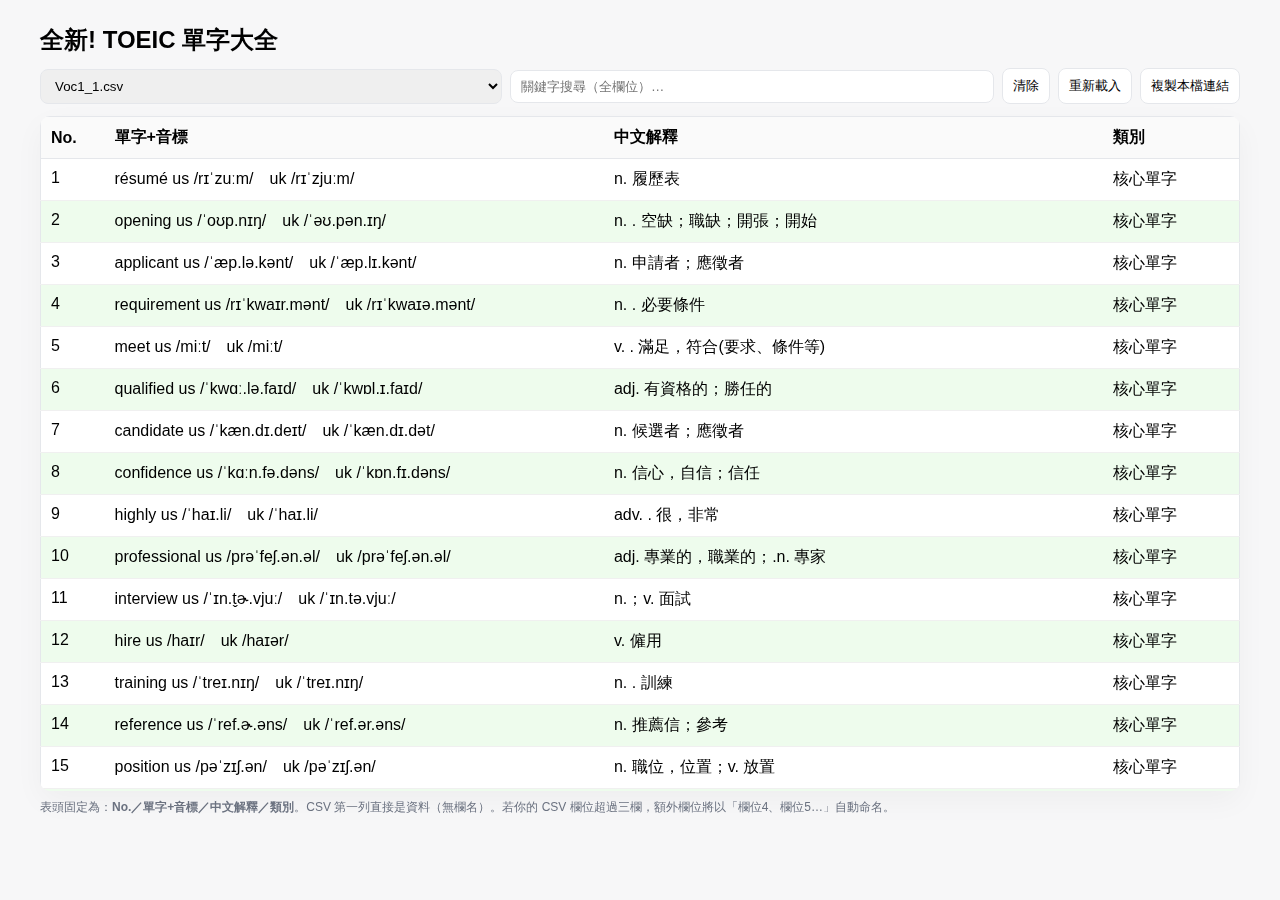
<file: index.html>
<!doctype html>
<html lang="zh-Hant">
<head>
  <meta charset="utf-8" />
  <meta name="viewport" content="width=device-width, initial-scale=1" />
  <title>CIEOT（極簡版／多 CSV 切換／固定表頭）</title>
  <style>
    body{font-family:"Microsoft JhengHei",Arial,system-ui; margin:0; background:#f7f7f8;}
    .wrap{max-width:1200px; margin:24px auto; padding:0 16px;}
    h1{font-size:24px; margin:0 0 12px;}
    .toolbar{display:flex; gap:8px; align-items:center; flex-wrap:wrap; margin:0 0 12px;}
    input[type="text"], select{flex:1 1 240px; padding:8px 10px; border:1px solid #e5e7eb; border-radius:8px;}
    button{padding:8px 10px; border:1px solid #e5e7eb; background:#fff; border-radius:8px; cursor:pointer}
    button:hover{border-color:#d1d5db}
    table{width:100%; border-collapse:collapse; background:#fff; border:1px solid #e5e7eb; table-layout:fixed;} thead th, tbody td{overflow:hidden; text-overflow:ellipsis; white-space:nowrap;} 
    thead th{background:#fafafa; border-bottom:1px solid #e5e7eb; text-align:left; padding:10px;}
    tbody td{border-top:1px solid #f0f0f0; padding:10px; vertical-align:top;}
    tbody tr:nth-child(even){background:#EEFCED;}
    .hint{font-size:12px; color:#6b7280; margin:8px 0 0}
  </style>
</head>
<body>
  <div class="wrap">
    <h1>全新! TOEIC 單字大全</h1>
    <div class="toolbar">
      <select id="csvSelector" title="選擇要載入的 CSV 檔"></select>
      <input id="q" type="text" placeholder="關鍵字搜尋（全欄位）…">
      <button id="clear">清除</button>
      <button id="reload">重新載入</button>
      <button id="copyLink">複製本檔連結</button>
    </div>
    <div style="overflow:auto; max-height:75vh; border-radius:10px; box-shadow:0 10px 30px rgba(0,0,0,.04)">
      <table id="tbl"><thead></thead><tbody></tbody></table>
    </div>
    <p class="hint">表頭固定為：<strong>No.／單字+音標／中文解釋／類別</strong>。CSV 第一列直接是資料（無欄名）。若你的 CSV 欄位超過三欄，額外欄位將以「欄位4、欄位5…」自動命名。</p>
  </div>

  <script>
    // ===== 1) 產生可切換的 CSV 清單：Voc1_1.csv, Voc1_2.csv, …, Voc30_1.csv, Voc30_2.csv =====
    const FILES = (function(){ const arr=[]; for(let i=1;i<=30;i++){ arr.push(`Voc${i}_1.csv`, `Voc${i}_2.csv`);} return arr; })();

    // ===== 2) 工具函式 =====
    function getParam(name){ return new URLSearchParams(location.search).get(name); }
    function normalizeCSV(name){ if(!name) return ''; return /\.csv$/i.test(name)? name : (name+='.csv'); }

    let currentCSV = normalizeCSV(getParam('file')) || (localStorage.getItem('csv:file') || FILES[0]);

    function populateSelector(){
      const sel = document.getElementById('csvSelector'); sel.innerHTML = '';
      FILES.forEach(f=>{ const opt=document.createElement('option'); opt.value=f; opt.textContent=f; sel.appendChild(opt); });
      if(!FILES.includes(currentCSV)) { const opt=document.createElement('option'); opt.value=currentCSV; opt.textContent=currentCSV; sel.prepend(opt);} 
      sel.value = currentCSV;
    }

    // ===== 3) CSV 解析（支援引號、逗號、換行） =====
    function parseCSV(text){
      const rows=[]; let row=[]; let cell=''; let inQ=false;
      for(let i=0;i<text.length;i++){
        const ch=text[i], nxt=text[i+1];
        if(inQ){
          if(ch==='"' && nxt==='"'){ cell+='"'; i++; }
          else if(ch==='"'){ inQ=false; }
          else { cell+=ch; }
        }else{
          if(ch==='"'){ inQ=true; }
          else if(ch===','){ row.push(cell); cell=''; }
          else if(ch==='\n'){ row.push(cell); rows.push(row); row=[]; cell=''; }
          else if(ch==='\r'){ }
          else { cell+=ch; }
        }
      }
      if(cell!=='' || row.length){ row.push(cell); rows.push(row); }
      return rows.filter(r=>r.length && !(r.length===1 && r[0]===''));
    }

    // ===== 4) 載入與渲染 =====
    async function load(fileName){
      if(fileName) currentCSV = normalizeCSV(fileName);
      localStorage.setItem('csv:file', currentCSV);
      const res = await fetch(currentCSV, {cache:'no-store'});
      if(!res.ok) throw new Error('讀取失敗 '+res.status+'（'+currentCSV+'）');
      const text = await res.text();
      const rows = parseCSV(text);
      render(rows);
      window.__rows = rows;
    }

    function render(rows){
      const table=document.getElementById('tbl');
      const thead=document.querySelector('#tbl thead');
      const tbody=document.querySelector('#tbl tbody');
      // 清空
      thead.innerHTML=''; tbody.innerHTML='';
      const oldCg = table.querySelector('colgroup'); if(oldCg) oldCg.remove();
      if(!rows.length) return;

      // 固定表頭
      const colCount = rows[0].length; // CSV 的資料欄數
      const headerCells = ['No.','單字+音標','中文解釋','類別'];
      for(let i=4;i<colCount+1;i++){ headerCells[i] = '欄位'+(i); }

      // 固定欄寬：No.=64px；其餘前三欄依比例，超出欄位自動（省略號顯示）
      const cg=document.createElement('colgroup');
      const c0=document.createElement('col'); c0.style.width='64px'; cg.appendChild(c0);
      const c1=document.createElement('col'); c1.style.width='44%'; cg.appendChild(c1);
      const c2=document.createElement('col'); c2.style.width='44%'; cg.appendChild(c2);
      const c3=document.createElement('col'); c3.style.width='12%'; cg.appendChild(c3);
      for(let i=4;i<colCount+1;i++){ cg.appendChild(document.createElement('col')); }
      table.prepend(cg);

      // 表頭列
      const trh=document.createElement('tr');
      headerCells.forEach(h=>{ const th=document.createElement('th'); th.textContent=h; trh.appendChild(th); });
      thead.appendChild(trh);

      // 內容列：每次渲染都從 1 開始重新計數（切換 CSV / 搜尋都會重算）
      for(let r=0; r<rows.length; r++){
        const tr=document.createElement('tr');
        const tdIndex=document.createElement('td'); tdIndex.textContent = (r + 1); tr.appendChild(tdIndex);
        for(let c=0;c<colCount;c++){
          const td=document.createElement('td'); td.textContent = rows[r][c]||''; tr.appendChild(td);
        }
        tbody.appendChild(tr);
      }
    }

    function search(q){
      const rows = window.__rows||[]; if(!rows.length){return;}
      if(!q){ render(rows); return; }
      const lower=q.toLowerCase();
      const filtered = rows.filter(r => r.some(v=> String(v).toLowerCase().includes(lower)) );
      render(filtered);
    }

    // ===== 5) 綁定事件 =====
    document.getElementById('q').addEventListener('input', e=> search(e.target.value));
    document.getElementById('clear').addEventListener('click', ()=>{ const q=document.getElementById('q'); q.value=''; search(''); });
    document.getElementById('reload').addEventListener('click', ()=> load());
    document.getElementById('csvSelector').addEventListener('change', e=> load(e.target.value));
    document.getElementById('copyLink').addEventListener('click', ()=>{ const url = new URL(location.href); url.searchParams.set('file', currentCSV); navigator.clipboard.writeText(url.toString()).then(()=>alert('已複製：\n'+url)); });

    // ===== 6) 啟動 =====
    populateSelector();
    load(currentCSV).catch(err=>{ alert('載入 CSV 失敗：'+err.message+'\n請確認檔案存在且為 UTF-8 編碼。'); });
  </script>
</body>
</html>
</file>
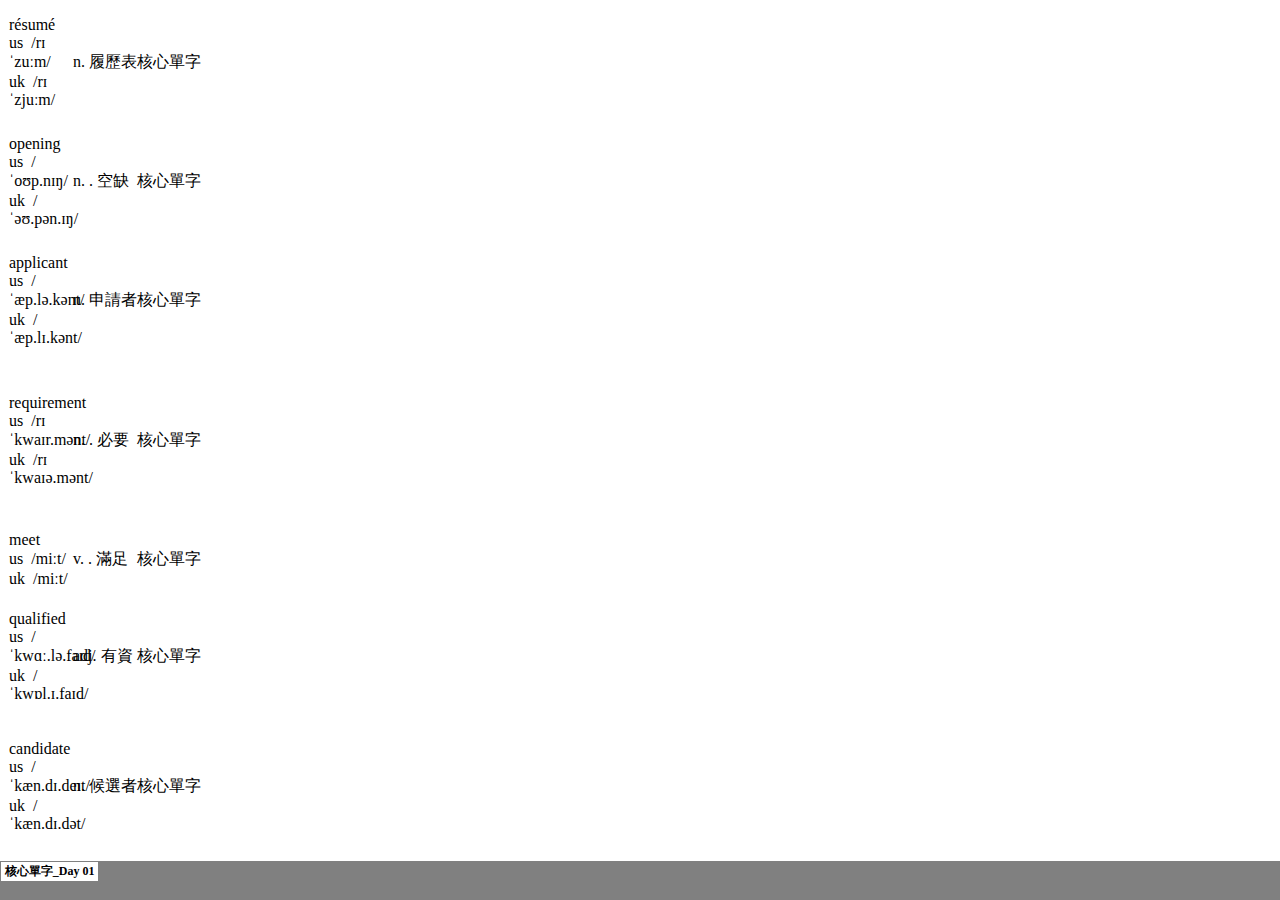
<file: index1_1.html>
<html xmlns:v="urn:schemas-microsoft-com:vml"
xmlns:o="urn:schemas-microsoft-com:office:office"
xmlns:x="urn:schemas-microsoft-com:office:excel"
xmlns="http://www.w3.org/TR/REC-html40">

<head>
<meta name="Excel Workbook Frameset">
<meta http-equiv=Content-Type content="text/html; charset=big5">
<meta name=ProgId content=Excel.Sheet>
<meta name=Generator content="Microsoft Excel 15">
<meta charset="UTF-8">
<link rel=File-List href="index1_1.files/filelist.xml">
<![if !supportTabStrip]>
<link id="shLink" href="index1_1.files/sheet001.html">

<link id="shLink">

<script language="JavaScript">
<!--
 var c_lTabs=1;

 var c_rgszSh=new Array(c_lTabs);
 c_rgszSh[0] = "核心單字_Day&nbsp;01";



 var c_rgszClr=new Array(8);
 c_rgszClr[0]="window";
 c_rgszClr[1]="buttonface";
 c_rgszClr[2]="windowframe";
 c_rgszClr[3]="windowtext";
 c_rgszClr[4]="threedlightshadow";
 c_rgszClr[5]="threedhighlight";
 c_rgszClr[6]="threeddarkshadow";
 c_rgszClr[7]="threedshadow";

 var g_iShCur;
 var g_rglTabX=new Array(c_lTabs);

function fnGetIEVer()
{
 var ua=window.navigator.userAgent
 var msie=ua.indexOf("MSIE")
 if (msie>0 && window.navigator.platform=="Win32")
  return parseInt(ua.substring(msie+5,ua.indexOf(".", msie)));
 else
  return 0;
}

function fnBuildFrameset()
{
 var szHTML="<frameset rows=\"*,18\" border=0 width=0 frameborder=no framespacing=0>"+
  "<frame src=\""+document.all.item("shLink")[0].href+"\" name=\"frSheet\" noresize>"+
  "<frameset cols=\"54,*\" border=0 width=0 frameborder=no framespacing=0>"+
  "<frame src=\"\" name=\"frScroll\" marginwidth=0 marginheight=0 scrolling=no>"+
  "<frame src=\"\" name=\"frTabs\" marginwidth=0 marginheight=0 scrolling=no>"+
  "</frameset></frameset><plaintext>";

 with (document) {
  open("text/html","replace");
  write(szHTML);
  close();
 }

 fnBuildTabStrip();
}

function fnBuildTabStrip()
{
 var szHTML=
  "<html><head><style>.clScroll {font:8pt Courier New;color:"+c_rgszClr[6]+";cursor:default;line-height:10pt;}"+
  ".clScroll2 {font:10pt Arial;color:"+c_rgszClr[6]+";cursor:default;line-height:11pt;}</style></head>"+
  "<body onclick=\"event.returnValue=false;\" ondragstart=\"event.returnValue=false;\" onselectstart=\"event.returnValue=false;\" bgcolor="+c_rgszClr[4]+" topmargin=0 leftmargin=0><table cellpadding=0 cellspacing=0 width=100%>"+
  "<tr><td colspan=6 height=1 bgcolor="+c_rgszClr[2]+"></td></tr>"+
  "<tr><td style=\"font:1pt\">&nbsp;<td>"+
  "<td valign=top id=tdScroll class=\"clScroll\" onclick=\"parent.fnFastScrollTabs(0);\" onmouseover=\"parent.fnMouseOverScroll(0);\" onmouseout=\"parent.fnMouseOutScroll(0);\"><a>&#171;</a></td>"+
  "<td valign=top id=tdScroll class=\"clScroll2\" onclick=\"parent.fnScrollTabs(0);\" ondblclick=\"parent.fnScrollTabs(0);\" onmouseover=\"parent.fnMouseOverScroll(1);\" onmouseout=\"parent.fnMouseOutScroll(1);\"><a>&lt</a></td>"+
  "<td valign=top id=tdScroll class=\"clScroll2\" onclick=\"parent.fnScrollTabs(1);\" ondblclick=\"parent.fnScrollTabs(1);\" onmouseover=\"parent.fnMouseOverScroll(2);\" onmouseout=\"parent.fnMouseOutScroll(2);\"><a>&gt</a></td>"+
  "<td valign=top id=tdScroll class=\"clScroll\" onclick=\"parent.fnFastScrollTabs(1);\" onmouseover=\"parent.fnMouseOverScroll(3);\" onmouseout=\"parent.fnMouseOutScroll(3);\"><a>&#187;</a></td>"+
  "<td style=\"font:1pt\">&nbsp;<td></tr></table></body></html>";

 with (frames['frScroll'].document) {
  open("text/html","replace");
  write(szHTML);
  close();
 }

 szHTML =
  "<html><head>"+
  "<style>A:link,A:visited,A:active {text-decoration:none;"+"color:"+c_rgszClr[3]+";}"+
  ".clTab {cursor:hand;background:"+c_rgszClr[1]+";font:9pt 新細明體;padding-left:3px;padding-right:3px;text-align:center;}"+
  ".clBorder {background:"+c_rgszClr[2]+";font:1pt;}"+
  "</style></head><body onload=\"parent.fnInit();\" onselectstart=\"event.returnValue=false;\" ondragstart=\"event.returnValue=false;\" bgcolor="+c_rgszClr[4]+
  " topmargin=0 leftmargin=0><table id=tbTabs cellpadding=0 cellspacing=0>";

 var iCellCount=(c_lTabs+1)*2;

 var i;
 for (i=0;i<iCellCount;i+=2)
  szHTML+="<col width=1><col>";

 var iRow;
 for (iRow=0;iRow<6;iRow++) {

  szHTML+="<tr>";

  if (iRow==5)
   szHTML+="<td colspan="+iCellCount+"></td>";
  else {
   if (iRow==0) {
    for(i=0;i<iCellCount;i++)
     szHTML+="<td height=1 class=\"clBorder\"></td>";
   } else if (iRow==1) {
    for(i=0;i<c_lTabs;i++) {
     szHTML+="<td height=1 nowrap class=\"clBorder\">&nbsp;</td>";
     szHTML+=
      "<td id=tdTab height=1 nowrap class=\"clTab\" onmouseover=\"parent.fnMouseOverTab("+i+");\" onmouseout=\"parent.fnMouseOutTab("+i+");\">"+
      "<a href=\""+document.all.item("shLink")[i].href+"\" target=\"frSheet\" id=aTab>&nbsp;"+c_rgszSh[i]+"&nbsp;</a></td>";
    }
    szHTML+="<td id=tdTab height=1 nowrap class=\"clBorder\"><a id=aTab>&nbsp;</a></td><td width=100%></td>";
   } else if (iRow==2) {
    for (i=0;i<c_lTabs;i++)
     szHTML+="<td height=1></td><td height=1 class=\"clBorder\"></td>";
    szHTML+="<td height=1></td><td height=1></td>";
   } else if (iRow==3) {
    for (i=0;i<iCellCount;i++)
     szHTML+="<td height=1></td>";
   } else if (iRow==4) {
    for (i=0;i<c_lTabs;i++)
     szHTML+="<td height=1 width=1></td><td height=1></td>";
    szHTML+="<td height=1 width=1></td><td></td>";
   }
  }
  szHTML+="</tr>";
 }

 szHTML+="</table></body></html>";
 with (frames['frTabs'].document) {
  open("text/html","replace");
  charset=document.charset;
  write(szHTML);
  close();
 }
}

function fnInit()
{
 g_rglTabX[0]=0;
 var i;
 for (i=1;i<=c_lTabs;i++)
  with (frames['frTabs'].document.all.tbTabs.rows[1].cells[fnTabToCol(i-1)])
   g_rglTabX[i]=offsetLeft+offsetWidth-6;
}

function fnTabToCol(iTab)
{
 return 2*iTab+1;
}

function fnNextTab(fDir)
{
 var iNextTab=-1;
 var i;

 with (frames['frTabs'].document.body) {
  if (fDir==0) {
   if (scrollLeft>0) {
    for (i=0;i<c_lTabs&&g_rglTabX[i]<scrollLeft;i++);
    if (i<c_lTabs)
     iNextTab=i-1;
   }
  } else {
   if (g_rglTabX[c_lTabs]+6>offsetWidth+scrollLeft) {
    for (i=0;i<c_lTabs&&g_rglTabX[i]<=scrollLeft;i++);
    if (i<c_lTabs)
     iNextTab=i;
   }
  }
 }
 return iNextTab;
}

function fnScrollTabs(fDir)
{
 var iNextTab=fnNextTab(fDir);

 if (iNextTab>=0) {
  frames['frTabs'].scroll(g_rglTabX[iNextTab],0);
  return true;
 } else
  return false;
}

function fnFastScrollTabs(fDir)
{
 if (c_lTabs>16)
  frames['frTabs'].scroll(g_rglTabX[fDir?c_lTabs-1:0],0);
 else
  if (fnScrollTabs(fDir)>0) window.setTimeout("fnFastScrollTabs("+fDir+");",5);
}

function fnSetTabProps(iTab,fActive)
{
 var iCol=fnTabToCol(iTab);
 var i;

 if (iTab>=0) {
  with (frames['frTabs'].document.all) {
   with (tbTabs) {
    for (i=0;i<=4;i++) {
     with (rows[i]) {
      if (i==0)
       cells[iCol].style.background=c_rgszClr[fActive?0:2];
      else if (i>0 && i<4) {
       if (fActive) {
        cells[iCol-1].style.background=c_rgszClr[2];
        cells[iCol].style.background=c_rgszClr[0];
        cells[iCol+1].style.background=c_rgszClr[2];
       } else {
        if (i==1) {
         cells[iCol-1].style.background=c_rgszClr[2];
         cells[iCol].style.background=c_rgszClr[1];
         cells[iCol+1].style.background=c_rgszClr[2];
        } else {
         cells[iCol-1].style.background=c_rgszClr[4];
         cells[iCol].style.background=c_rgszClr[(i==2)?2:4];
         cells[iCol+1].style.background=c_rgszClr[4];
        }
       }
      } else
       cells[iCol].style.background=c_rgszClr[fActive?2:4];
     }
    }
   }
   with (aTab[iTab].style) {
    cursor=(fActive?"default":"hand");
    color=c_rgszClr[3];
   }
  }
 }
}

function fnMouseOverScroll(iCtl)
{
 frames['frScroll'].document.all.tdScroll[iCtl].style.color=c_rgszClr[7];
}

function fnMouseOutScroll(iCtl)
{
 frames['frScroll'].document.all.tdScroll[iCtl].style.color=c_rgszClr[6];
}

function fnMouseOverTab(iTab)
{
 if (iTab!=g_iShCur) {
  var iCol=fnTabToCol(iTab);
  with (frames['frTabs'].document.all) {
   tdTab[iTab].style.background=c_rgszClr[5];
  }
 }
}

function fnMouseOutTab(iTab)
{
 if (iTab>=0) {
  var elFrom=frames['frTabs'].event.srcElement;
  var elTo=frames['frTabs'].event.toElement;

  if ((!elTo) ||
   (elFrom.tagName==elTo.tagName) ||
   (elTo.tagName=="A" && elTo.parentElement!=elFrom) ||
   (elFrom.tagName=="A" && elFrom.parentElement!=elTo)) {

   if (iTab!=g_iShCur) {
    with (frames['frTabs'].document.all) {
     tdTab[iTab].style.background=c_rgszClr[1];
    }
   }
  }
 }
}

function fnSetActiveSheet(iSh)
{
 if (iSh!=g_iShCur) {
  fnSetTabProps(g_iShCur,false);
  fnSetTabProps(iSh,true);
  g_iShCur=iSh;
 }
}

 window.g_iIEVer=fnGetIEVer();
 if (window.g_iIEVer>=4)
  fnBuildFrameset();
//-->
</script>
<![endif]><!--[if gte mso 9]><xml>
 <x:ExcelWorkbook>
  <x:ExcelWorksheets>
   <x:ExcelWorksheet>
    <x:Name>核心單字_Day 01</x:Name>
    <x:WorksheetSource HRef="index1_1.files/sheet001.html"/>
   </x:ExcelWorksheet>
  </x:ExcelWorksheets>
  <x:Stylesheet HRef="index1_1.files/stylesheet.css"/>
  <x:WindowHeight>8688</x:WindowHeight>
  <x:WindowWidth>23040</x:WindowWidth>
  <x:WindowTopX>32767</x:WindowTopX>
  <x:WindowTopY>32767</x:WindowTopY>
  <x:ProtectStructure>False</x:ProtectStructure>
  <x:ProtectWindows>False</x:ProtectWindows>
 </x:ExcelWorkbook>
</xml><![endif]-->
</head>

<frameset rows="*,39" border=0 width=0 frameborder=no framespacing=0>
 <frame src="index1_1.files/sheet001.html" name="frSheet">
 <frame src="index1_1.files/tabstrip.html" name="frTabs" marginwidth=0 marginheight=0>
 <noframes>
  <body>
   <p>此網頁使用框架，但是您的瀏覽器不支援框架。</p>
  </body>
 </noframes>
</frameset>
</html>
</file>
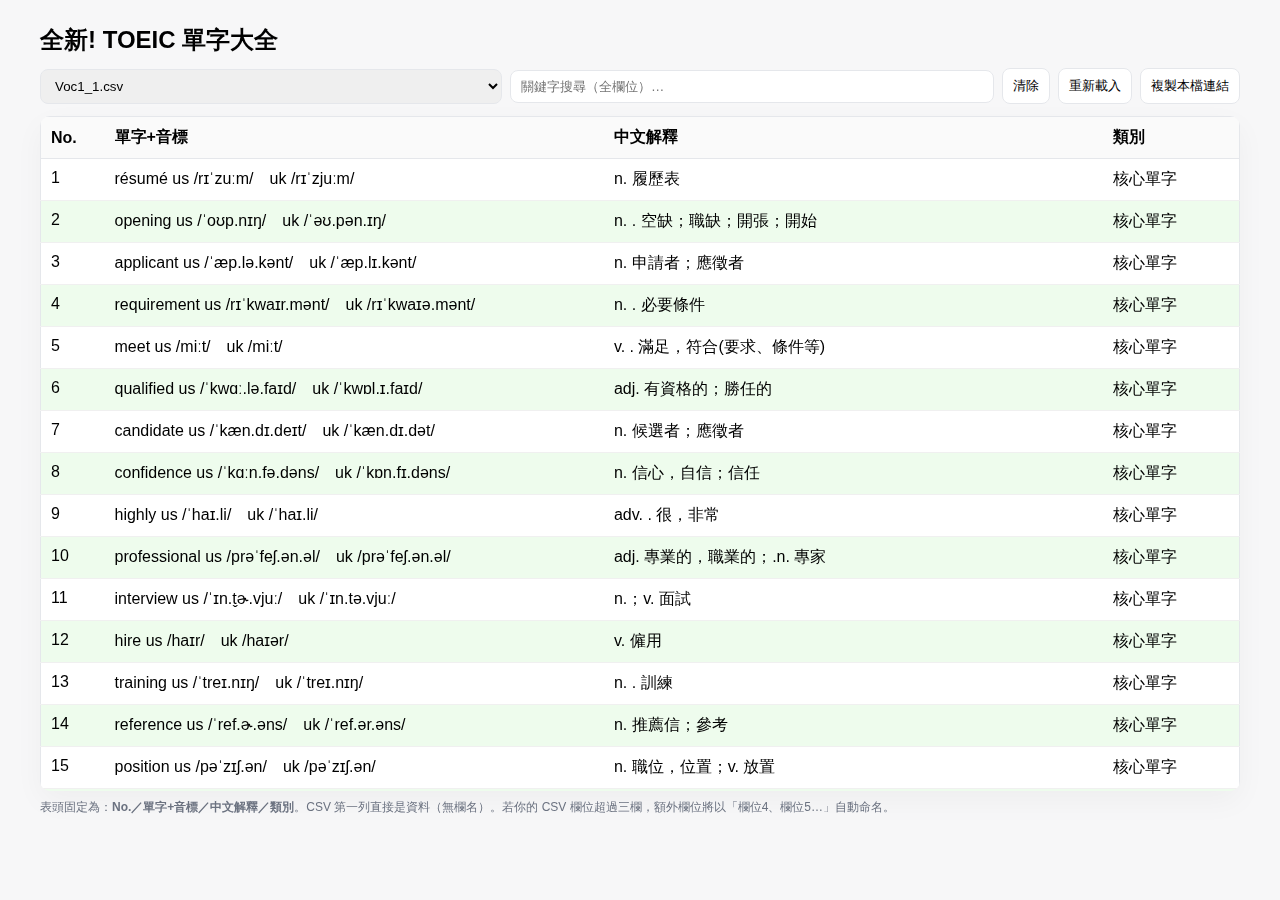
<file: index.files/sheet001.html>
<html xmlns:v="urn:schemas-microsoft-com:vml"
xmlns:o="urn:schemas-microsoft-com:office:office"
xmlns:x="urn:schemas-microsoft-com:office:excel"
xmlns="http://www.w3.org/TR/REC-html40">

<head>
<meta http-equiv=Content-Type content="text/html; charset=utf-8">
<meta name=ProgId content=Excel.Sheet>
<meta name=Generator content="Microsoft Excel 15">
<link id=Main-File rel=Main-File href="../index.html">
<link rel=File-List href=filelist.xml>
<link rel=Stylesheet href=stylesheet.css>
<style>
<!--table
	{mso-displayed-decimal-separator:"\.";
	mso-displayed-thousand-separator:"\,";}
@page
	{margin:.75in .7in .75in .7in;
	mso-header-margin:.3in;
	mso-footer-margin:.3in;}
ruby
	{ruby-align:left;}
rt
	{color:windowtext;
	font-size:9.0pt;
	font-weight:400;
	font-style:normal;
	text-decoration:none;
	font-family:新細明體, serif;
	mso-font-charset:136;
	mso-char-type:none;
	display:none;}
-->
</style>
<![if !supportTabStrip]><script language="JavaScript">
<!--
function fnUpdateTabs()
 {
  if (parent.window.g_iIEVer>=4) {
   if (parent.document.readyState=="complete"
    && parent.frames['frTabs'].document.readyState=="complete")
   parent.fnSetActiveSheet(0);
  else
   window.setTimeout("fnUpdateTabs();",150);
 }
}

if (window.name!="frSheet")
 window.location.replace("../index.html");
else
 fnUpdateTabs();
//-->
</script>
<![endif]>
</head>

<body link="#0563C1" vlink="#954F72">

<table border=0 cellpadding=0 cellspacing=0 width=256 style='border-collapse:
 collapse;table-layout:fixed;width:192pt'>
 <col width=64 span=4 style='width:48pt'>
 <tr height=108 style='height:81.0pt'>
  <td height=108 class=xl65 align=left width=64 style='height:81.0pt;
  width:48pt'>résumé<br>
    us<span style='mso-spacerun:yes'>  </span>/rɪˈzuːm/　uk<span
  style='mso-spacerun:yes'>  </span>/rɪˈzjuːm/</td>
  <td align=left width=64 style='width:48pt'>n. 履歷表</td>
  <td colspan=2 align=left width=128 style='mso-ignore:colspan;width:96pt'>核心單字</td>
 </tr>
 <tr height=130 style='height:97.2pt'>
  <td height=130 class=xl65 align=left width=64 style='height:97.2pt;
  width:48pt'>opening<br>
    us<span style='mso-spacerun:yes'>  </span>/ˈoʊp.nɪŋ/　uk<span
  style='mso-spacerun:yes'>  </span>/ˈəʊ.pən.ɪŋ/</td>
  <td align=left>n. . 空缺<span style='display:none'>；職缺；開張；開始</span></td>
  <td colspan=2 align=left style='mso-ignore:colspan'>核心單字</td>
 </tr>
 <tr height=108 style='height:81.0pt'>
  <td height=108 class=xl65 align=left width=64 style='height:81.0pt;
  width:48pt'>applicant<br>
    us<span style='mso-spacerun:yes'>  </span>/ˈæp.lə.kənt/　uk<span
  style='mso-spacerun:yes'>  </span>/ˈæp.lɪ.kənt/</td>
  <td align=left>n. 申請者<span style='display:none'>；應徵者</span></td>
  <td colspan=2 align=left style='mso-ignore:colspan'>核心單字</td>
 </tr>
 <tr height=173 style='height:129.6pt'>
  <td height=173 class=xl65 align=left width=64 style='height:129.6pt;
  width:48pt'>requirement<br>
    us<span style='mso-spacerun:yes'>  </span>/rɪˈkwaɪr.mənt/　uk<span
  style='mso-spacerun:yes'>  </span>/rɪˈkwaɪə.mənt/</td>
  <td align=left>n. . 必要<span style='display:none'>條件</span></td>
  <td colspan=2 align=left style='mso-ignore:colspan'>核心單字</td>
 </tr>
 <tr height=65 style='height:48.6pt'>
  <td height=65 class=xl65 align=left width=64 style='height:48.6pt;width:48pt'>meet<br>
    us<span style='mso-spacerun:yes'>  </span>/miːt/　uk<span
  style='mso-spacerun:yes'>  </span>/miːt/</td>
  <td align=left>v. . 滿足<span style='display:none'>，符合(要求、條件等)</span></td>
  <td colspan=2 align=left style='mso-ignore:colspan'>核心單字</td>
 </tr>
 <tr height=130 style='height:97.2pt'>
  <td height=130 class=xl65 align=left width=64 style='height:97.2pt;
  width:48pt'>qualified<br>
    us<span style='mso-spacerun:yes'>  </span>/ˈkwɑː.lə.faɪd/　uk<span
  style='mso-spacerun:yes'>  </span>/ˈkwɒl.ɪ.faɪd/</td>
  <td align=left>adj. 有資<span style='display:none'>格的；勝任的</span></td>
  <td colspan=2 align=left style='mso-ignore:colspan'>核心單字</td>
 </tr>
 <tr height=130 style='height:97.2pt'>
  <td height=130 class=xl65 align=left width=64 style='height:97.2pt;
  width:48pt'>candidate<br>
    us<span style='mso-spacerun:yes'>  </span>/ˈkæn.dɪ.deɪt/　uk<span
  style='mso-spacerun:yes'>  </span>/ˈkæn.dɪ.dət/</td>
  <td align=left>n. 候選者<span style='display:none'>；應徵者</span></td>
  <td colspan=2 align=left style='mso-ignore:colspan'>核心單字</td>
 </tr>
 <tr height=151 style='height:113.4pt'>
  <td height=151 class=xl65 align=left width=64 style='height:113.4pt;
  width:48pt'>confidence<br>
    us<span style='mso-spacerun:yes'>  </span>/ˈkɑːn.fə.dəns/　uk<span
  style='mso-spacerun:yes'>  </span>/ˈkɒn.fɪ.dəns/</td>
  <td align=left>n. 信心，<span style='display:none'>自信；信任</span></td>
  <td colspan=2 align=left style='mso-ignore:colspan'>核心單字</td>
 </tr>
 <tr height=108 style='height:81.0pt'>
  <td height=108 class=xl65 align=left width=64 style='height:81.0pt;
  width:48pt'>highly<br>
    us<span style='mso-spacerun:yes'>  </span>/ˈhaɪ.li/　uk<span
  style='mso-spacerun:yes'>  </span>/ˈhaɪ.li/</td>
  <td align=left>adv. . 很<span style='display:none'>，非常</span></td>
  <td colspan=2 align=left style='mso-ignore:colspan'>核心單字</td>
 </tr>
 <tr height=173 style='height:129.6pt'>
  <td height=173 class=xl65 align=left width=64 style='height:129.6pt;
  width:48pt'>professional<br>
    us<span style='mso-spacerun:yes'>  </span>/prəˈfeʃ.ən.əl/　uk<span
  style='mso-spacerun:yes'>  </span>/prəˈfeʃ.ən.əl/</td>
  <td align=left>adj. 專業<span style='display:none'>的，職業的；.n. 專家</span></td>
  <td colspan=2 align=left style='mso-ignore:colspan'>核心單字</td>
 </tr>
 <tr height=108 style='height:81.0pt'>
  <td height=108 class=xl65 align=left width=64 style='height:81.0pt;
  width:48pt'>interview<br>
    us<span style='mso-spacerun:yes'>  </span>/ˈɪn.t̬ɚ.vjuː/　uk<span
  style='mso-spacerun:yes'>  </span>/ˈɪn.tə.vjuː/</td>
  <td align=left>n.；v. 面<span style='display:none'>試</span></td>
  <td colspan=2 align=left style='mso-ignore:colspan'>核心單字</td>
 </tr>
 <tr height=86 style='height:64.8pt'>
  <td height=86 class=xl65 align=left width=64 style='height:64.8pt;width:48pt'>hire<br>
    us<span style='mso-spacerun:yes'>  </span>/haɪr/　uk<span
  style='mso-spacerun:yes'>  </span>/haɪər/</td>
  <td align=left>v. 僱用</td>
  <td colspan=2 align=left style='mso-ignore:colspan'>核心單字</td>
 </tr>
 <tr height=130 style='height:97.2pt'>
  <td height=130 class=xl65 align=left width=64 style='height:97.2pt;
  width:48pt'>training<br>
    us<span style='mso-spacerun:yes'>  </span>/ˈtreɪ.nɪŋ/　uk<span
  style='mso-spacerun:yes'>  </span>/ˈtreɪ.nɪŋ/</td>
  <td align=left>n. . 訓練</td>
  <td colspan=2 align=left style='mso-ignore:colspan'>核心單字</td>
 </tr>
 <tr height=130 style='height:97.2pt'>
  <td height=130 class=xl65 align=left width=64 style='height:97.2pt;
  width:48pt'>reference<br>
    us<span style='mso-spacerun:yes'>  </span>/ˈref.ɚ.əns/　uk<span
  style='mso-spacerun:yes'>  </span>/ˈref.ər.əns/</td>
  <td align=left>n. 推薦信<span style='display:none'>；參考</span></td>
  <td colspan=2 align=left style='mso-ignore:colspan'>核心單字</td>
 </tr>
 <tr height=108 style='height:81.0pt'>
  <td height=108 class=xl65 align=left width=64 style='height:81.0pt;
  width:48pt'>position<br>
    us<span style='mso-spacerun:yes'>  </span>/pəˈzɪʃ.ən/　uk<span
  style='mso-spacerun:yes'>  </span>/pəˈzɪʃ.ən/</td>
  <td align=left>n. 職位，<span style='display:none'>位置；v. 放置</span></td>
  <td colspan=2 align=left style='mso-ignore:colspan'>核心單字</td>
 </tr>
 <tr height=151 style='height:113.4pt'>
  <td height=151 class=xl65 align=left width=64 style='height:113.4pt;
  width:48pt'>achievement<br>
    us<span style='mso-spacerun:yes'>  </span>/əˈtʃiːv.mənt/　uk<span
  style='mso-spacerun:yes'>  </span>/əˈtʃiːv.mənt/</td>
  <td align=left>n. . 成就<span style='display:none'>，達成</span></td>
  <td colspan=2 align=left style='mso-ignore:colspan'>核心單字</td>
 </tr>
 <tr height=130 style='height:97.2pt'>
  <td height=130 class=xl65 align=left width=64 style='height:97.2pt;
  width:48pt'>impressed<br>
    us<span style='mso-spacerun:yes'>  </span>/ɪmˈpres/　uk<span
  style='mso-spacerun:yes'>  </span>/ɪmˈpres/</td>
  <td align=left>adj. 感到<span style='display:none'>印象深刻的</span></td>
  <td colspan=2 align=left style='mso-ignore:colspan'>核心單字</td>
 </tr>
 <tr height=130 style='height:97.2pt'>
  <td height=130 class=xl65 align=left width=64 style='height:97.2pt;
  width:48pt'>excellent<br>
    us<span style='mso-spacerun:yes'>  </span>/ˈek.səl.ənt/　uk<span
  style='mso-spacerun:yes'>  </span>/ˈek.səl.ənt/</td>
  <td align=left>adj. 優秀<span style='display:none'>的，傑出的</span></td>
  <td colspan=2 align=left style='mso-ignore:colspan'>核心單字</td>
 </tr>
 <tr height=151 style='height:113.4pt'>
  <td height=151 class=xl65 align=left width=64 style='height:113.4pt;
  width:48pt'>eligible<br>
    us<span style='mso-spacerun:yes'>  </span>/ˈel.ə.dʒə.bəl/　uk<span
  style='mso-spacerun:yes'>  </span>/ˈel.ɪ.dʒə.bəl/</td>
  <td align=left>adj. 有資<span style='display:none'>格的；合適的</span></td>
  <td colspan=2 align=left style='mso-ignore:colspan'>核心單字</td>
 </tr>
 <tr height=151 style='height:113.4pt'>
  <td height=151 class=xl65 align=left width=64 style='height:113.4pt;
  width:48pt'>identify<br>
    us<span style='mso-spacerun:yes'>  </span>/aɪˈden.t̬ə.faɪ/　uk<span
  style='mso-spacerun:yes'>  </span>/aɪˈden.tɪ.faɪ/</td>
  <td align=left>v. . 辨認<span style='display:none'>；v.. 認出</span></td>
  <td colspan=2 align=left style='mso-ignore:colspan'>核心單字</td>
 </tr>
 <tr height=151 style='height:113.4pt'>
  <td height=151 class=xl65 align=left width=64 style='height:113.4pt;
  width:48pt'>associate<br>
    us<span style='mso-spacerun:yes'>  </span>/əˈsoʊ.ʃi.eɪt/　uk<span
  style='mso-spacerun:yes'>  </span>/əˈsəʊ.si.eɪt/</td>
  <td align=left>v. 使有關<span style='display:none'>聯</span></td>
  <td colspan=2 align=left style='mso-ignore:colspan'>核心單字</td>
 </tr>
 <tr height=151 style='height:113.4pt'>
  <td height=151 class=xl65 align=left width=64 style='height:113.4pt;
  width:48pt'>condition<br>
    us<span style='mso-spacerun:yes'>  </span>/kənˈdɪʃ.ən/　uk<span
  style='mso-spacerun:yes'>  </span>/kənˈdɪʃ.ən/</td>
  <td align=left>n. . 條件</td>
  <td colspan=2 align=left style='mso-ignore:colspan'>核心單字</td>
 </tr>
 <tr height=173 style='height:129.6pt'>
  <td height=173 class=xl65 align=left width=64 style='height:129.6pt;
  width:48pt'>employment<br>
    us<span style='mso-spacerun:yes'>  </span>/ɪmˈplɔɪ.mənt/　uk<span
  style='mso-spacerun:yes'>  </span>/ɪmˈplɔɪ.mənt/</td>
  <td align=left>n. 僱用</td>
  <td colspan=2 align=left style='mso-ignore:colspan'>核心單字</td>
 </tr>
 <tr height=65 style='height:48.6pt'>
  <td height=65 class=xl65 align=left width=64 style='height:48.6pt;width:48pt'>lack<br>
    us<span style='mso-spacerun:yes'>  </span>/læk/　uk<span
  style='mso-spacerun:yes'>  </span>/læk/</td>
  <td align=left>n.；v. 缺<span style='display:none'>乏</span></td>
  <td colspan=2 align=left style='mso-ignore:colspan'>核心單字</td>
 </tr>
 <tr height=173 style='height:129.6pt'>
  <td height=173 class=xl65 align=left width=64 style='height:129.6pt;
  width:48pt'>managerial<br>
    us<span style='mso-spacerun:yes'>  </span>/ˌmæn.əˈdʒɪr.i.əl/　uk<span
  style='mso-spacerun:yes'>  </span>/ˌmæn.əˈdʒɪə.ri.əl/</td>
  <td align=left>adj. 管理<span style='display:none'>的</span></td>
  <td colspan=2 align=left style='mso-ignore:colspan'>核心單字</td>
 </tr>
 <tr height=130 style='height:97.2pt'>
  <td height=130 class=xl65 align=left width=64 style='height:97.2pt;
  width:48pt'>diligent<br>
    us<span style='mso-spacerun:yes'>  </span>/ˈdɪl.ə.dʒənt/　uk<span
  style='mso-spacerun:yes'>  </span>/ˈdɪl.ɪ.dʒənt/</td>
  <td align=left>adj. 勤奮<span style='display:none'>的</span></td>
  <td colspan=2 align=left style='mso-ignore:colspan'>核心單字</td>
 </tr>
 <tr height=108 style='height:81.0pt'>
  <td height=108 class=xl65 align=left width=64 style='height:81.0pt;
  width:48pt'>familiar<br>
    us<span style='mso-spacerun:yes'>  </span>/fəˈmɪl.i.jɚ/　uk<span
  style='mso-spacerun:yes'>  </span>/fəˈmɪl.i.ər/</td>
  <td align=left>adj. 熟悉<span style='display:none'>的，親近的</span></td>
  <td colspan=2 align=left style='mso-ignore:colspan'>核心單字</td>
 </tr>
 <tr height=173 style='height:129.6pt'>
  <td height=173 class=xl65 align=left width=64 style='height:129.6pt;
  width:48pt'>proficiency<br>
    us<span style='mso-spacerun:yes'>  </span>/prəˈfɪʃ.ən.si/　uk<span
  style='mso-spacerun:yes'>  </span>/prəˈfɪʃ.ən.si/</td>
  <td align=left>n. 熟練，<span style='display:none'> 精通</span></td>
  <td colspan=2 align=left style='mso-ignore:colspan'>核心單字</td>
 </tr>
 <tr height=173 style='height:129.6pt'>
  <td height=173 class=xl65 align=left width=64 style='height:129.6pt;
  width:48pt'>prospective<br>
    us<span style='mso-spacerun:yes'>  </span>/prəˈspek.tɪv/　uk<span
  style='mso-spacerun:yes'>  </span>/prəˈspek.tɪv/</td>
  <td align=left>adj. 預期<span style='display:none'>的，未來的</span></td>
  <td colspan=2 align=left style='mso-ignore:colspan'>核心單字</td>
 </tr>
 <tr height=86 style='height:64.8pt'>
  <td height=86 class=xl65 align=left width=64 style='height:64.8pt;width:48pt'>appeal<br>
    us<span style='mso-spacerun:yes'>  </span>/əˈpiːl/　uk<span
  style='mso-spacerun:yes'>  </span>/əˈpiːl/</td>
  <td align=left>v. 呼籲；<span style='display:none'>有吸引力</span></td>
  <td colspan=2 align=left style='mso-ignore:colspan'>核心單字</td>
 </tr>
 <tr height=151 style='height:113.4pt'>
  <td height=151 class=xl65 align=left width=64 style='height:113.4pt;
  width:48pt'>specialize<br>
    us<span style='mso-spacerun:yes'>  </span>/ˈspeʃ.ə.laɪz/　uk<span
  style='mso-spacerun:yes'>  </span>/ˈspeʃ.əl.aɪz/</td>
  <td align=left>v. 專攻，<span style='display:none'>專門從事</span></td>
  <td colspan=2 align=left style='mso-ignore:colspan'>核心單字</td>
 </tr>
 <tr height=194 style='height:145.8pt'>
  <td height=194 class=xl65 align=left width=64 style='height:145.8pt;
  width:48pt'>apprehensive<br>
    us<span style='mso-spacerun:yes'>  </span>/ˌæp.rəˈhen.sɪv/　uk<span
  style='mso-spacerun:yes'>  </span>/ˌæp.rɪˈhen.sɪv/</td>
  <td align=left>adj. 擔心<span style='display:none'>的，憂慮的</span></td>
  <td colspan=2 align=left style='mso-ignore:colspan'>核心單字</td>
 </tr>
 <tr height=151 style='height:113.4pt'>
  <td height=151 class=xl65 align=left width=64 style='height:113.4pt;
  width:48pt'>consultant<br>
    us<span style='mso-spacerun:yes'>  </span>/kənˈsʌl.tənt/　uk<span
  style='mso-spacerun:yes'>  </span>/kənˈsʌl.tənt/</td>
  <td align=left>n. . 顧問</td>
  <td colspan=2 align=left style='mso-ignore:colspan'>核心單字</td>
 </tr>
 <tr height=151 style='height:113.4pt'>
  <td height=151 class=xl65 align=left width=64 style='height:113.4pt;
  width:48pt'>entitle<br>
    us<span style='mso-spacerun:yes'>  </span>/ɪnˈtaɪ.t̬əl/　uk<span
  style='mso-spacerun:yes'>  </span>/ɪnˈtaɪ.təl/</td>
  <td align=left>v. . 給 (<span style='display:none'>某人) 權利</span></td>
  <td colspan=2 align=left style='mso-ignore:colspan'>核心單字</td>
 </tr>
 <tr height=108 style='height:81.0pt'>
  <td height=108 class=xl65 align=left width=64 style='height:81.0pt;
  width:48pt'>degree<br>
    us<span style='mso-spacerun:yes'>  </span>/dɪˈɡriː/　uk<span
  style='mso-spacerun:yes'>  </span>/dɪˈɡriː/</td>
  <td align=left>n. . 學位</td>
  <td colspan=2 align=left style='mso-ignore:colspan'>核心單字</td>
 </tr>
 <tr height=108 style='height:81.0pt'>
  <td height=108 class=xl65 align=left width=64 style='height:81.0pt;
  width:48pt'>payroll<br>
    us<span style='mso-spacerun:yes'>  </span>/ˈpeɪ.roʊl/　uk<span
  style='mso-spacerun:yes'>  </span>/ˈpeɪ.rəʊl/</td>
  <td align=left>n. . 薪水<span style='display:none'>帳冊，發薪名單</span></td>
  <td colspan=2 align=left style='mso-ignore:colspan'>核心單字</td>
 </tr>
 <tr height=108 style='height:81.0pt'>
  <td height=108 class=xl65 align=left width=64 style='height:81.0pt;
  width:48pt'>recruit<br>
    us<span style='mso-spacerun:yes'>  </span>/rɪˈkruːt/　uk<span
  style='mso-spacerun:yes'>  </span>/rɪˈkruːt/</td>
  <td align=left>v. 招募 (<span style='display:none'>新進人員等)</span></td>
  <td colspan=2 align=left style='mso-ignore:colspan'>核心單字</td>
 </tr>
 <tr height=216 style='height:162.0pt'>
  <td height=216 class=xl65 align=left width=64 style='height:162.0pt;
  width:48pt'>certification<br>
    us<span style='mso-spacerun:yes'>  </span>/ˌsɜ˞ː.t̬ə.fɪˈkeɪ.ʃən/　uk<span
  style='mso-spacerun:yes'>  </span>/ˌsɜː.tɪ.fɪˈkeɪ.ʃən/</td>
  <td align=left>n.<span style='mso-spacerun:yes'>  </span>(資格)<span
  style='display:none'> 證明</span></td>
  <td colspan=2 align=left style='mso-ignore:colspan'>核心單字</td>
 </tr>
 <tr height=194 style='height:145.8pt'>
  <td height=194 class=xl65 align=left width=64 style='height:145.8pt;
  width:48pt'>occupation<br>
    us<span style='mso-spacerun:yes'>  </span>/ˌɑː.kjəˈpeɪ.ʃən/　uk<span
  style='mso-spacerun:yes'>  </span>/ˌɒk.jəˈpeɪ.ʃən/</td>
  <td align=left>n. . 職業</td>
  <td colspan=2 align=left style='mso-ignore:colspan'>核心單字</td>
 </tr>
 <tr height=86 style='height:64.8pt'>
  <td height=86 class=xl65 align=left width=64 style='height:64.8pt;width:48pt'>wage<br>
    us<span style='mso-spacerun:yes'>  </span>/weɪdʒ/　uk<span
  style='mso-spacerun:yes'>  </span>/weɪdʒ/</td>
  <td align=left>n. 工資，<span style='display:none'>薪水</span></td>
  <td colspan=2 align=left style='mso-ignore:colspan'>核心單字</td>
 </tr>
 <![if supportMisalignedColumns]>
 <tr height=0 style='display:none'>
  <td width=64 style='width:48pt'></td>
  <td width=64 style='width:48pt'></td>
  <td width=64 style='width:48pt'></td>
  <td width=64 style='width:48pt'></td>
 </tr>
 <![endif]>
</table>

</body>

</html>
</file>
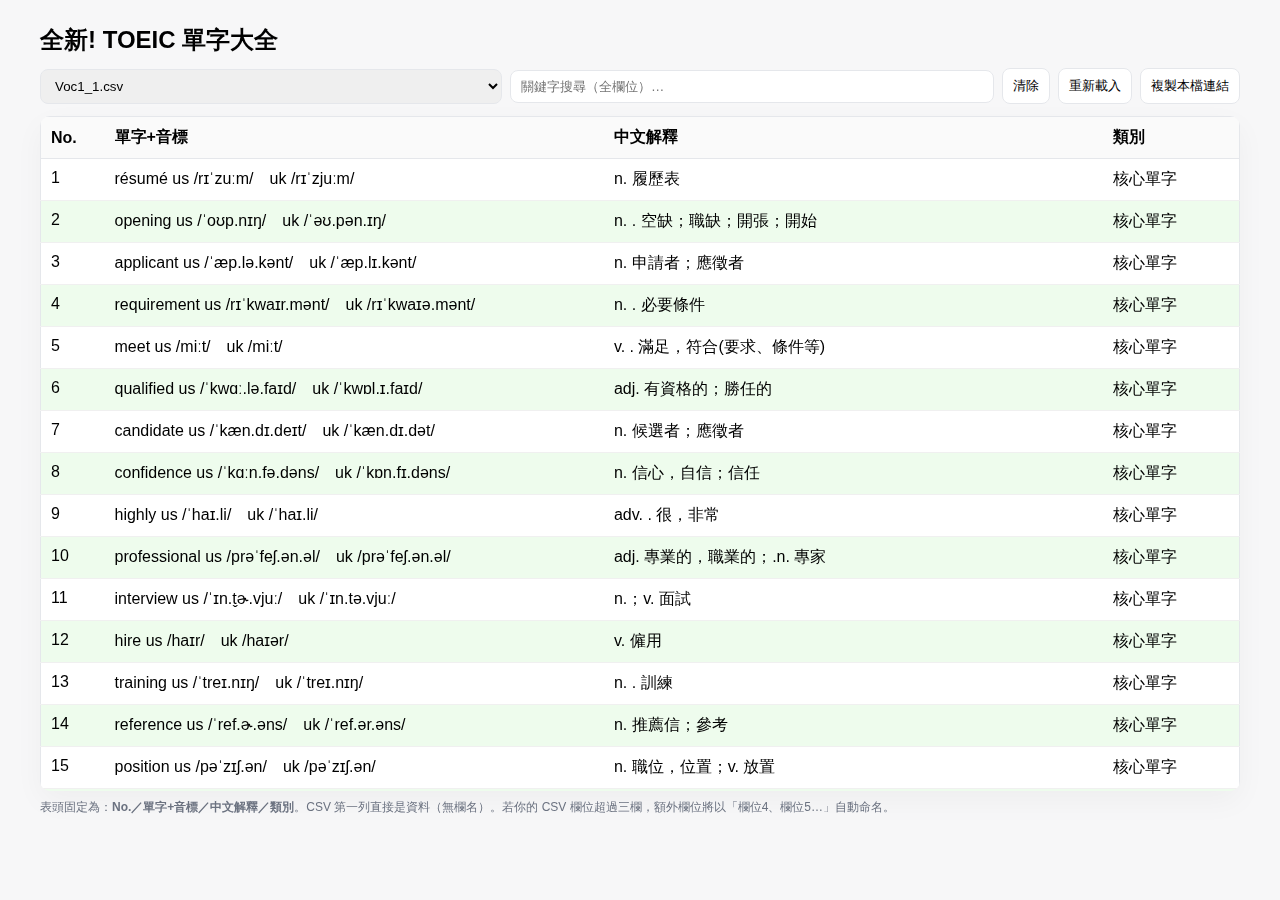
<file: index.files/tabstrip.html>
<html>
<head>
<meta http-equiv=Content-Type content="text/html; charset=utf-8">
<meta name=ProgId content=Excel.Sheet>
<meta name=Generator content="Microsoft Excel 15">
<link id=Main-File rel=Main-File href="../index.html">

<script language="JavaScript">
<!--
if (window.name!="frTabs")
 window.location.replace(document.all.item("Main-File").href);
//-->
</script>
<style>
<!--
A {
    text-decoration:none;
    color:#000000;
    font-size:9pt;
}
-->
</style>
</head>
<body topmargin=0 leftmargin=0 bgcolor="#808080">
<table border=0 cellspacing=1>
 <tr>
 <td bgcolor="#FFFFFF" nowrap><b><small><small>&nbsp;<a href="sheet001.html" target="frSheet"><font face="新細明體" color="#000000">核心單字_Day 01</font></a>&nbsp;</small></small></b></td>

 </tr>
</table>
</body>
</html>
</file>
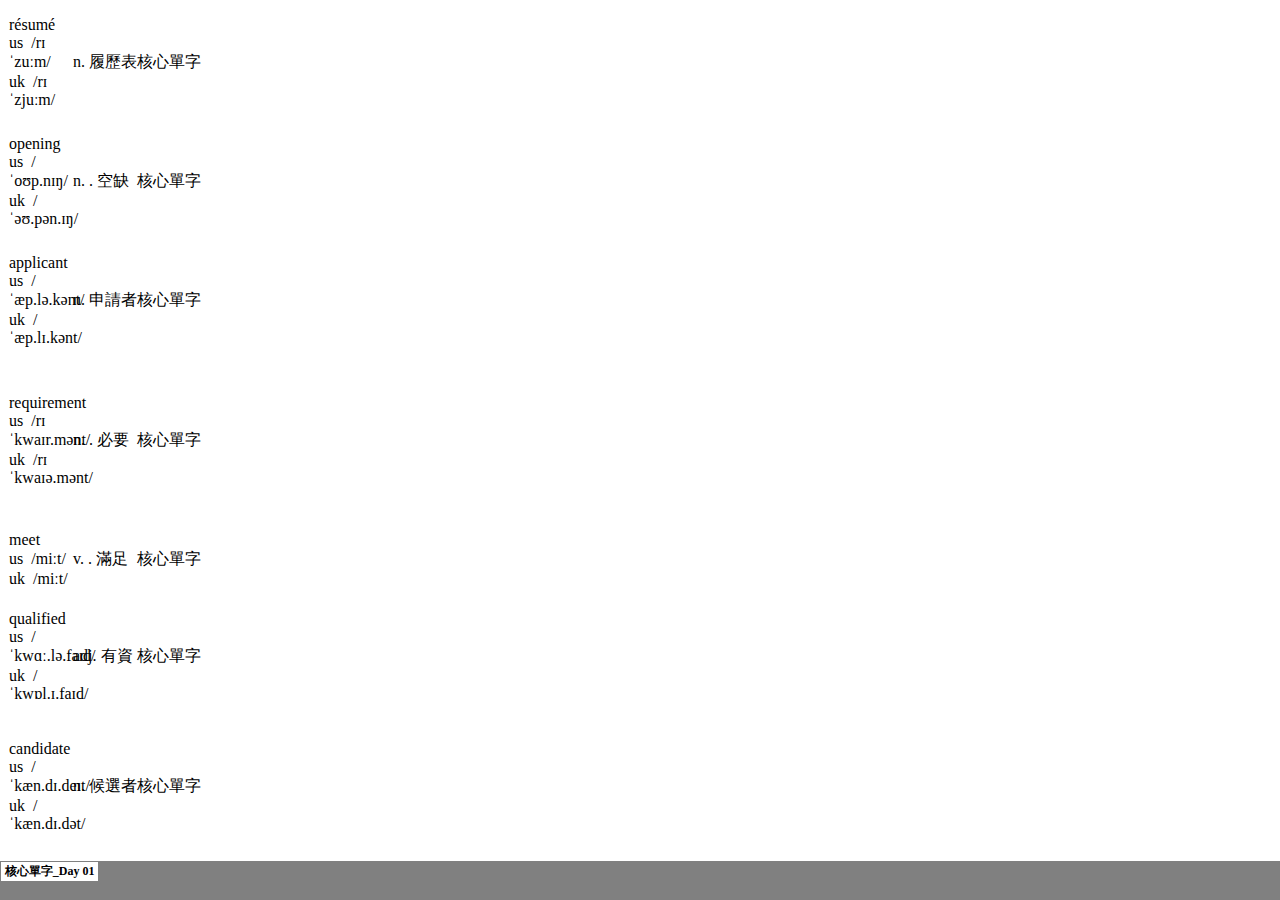
<file: index1_1.files/sheet001.html>
<html xmlns:v="urn:schemas-microsoft-com:vml"
xmlns:o="urn:schemas-microsoft-com:office:office"
xmlns:x="urn:schemas-microsoft-com:office:excel"
xmlns="http://www.w3.org/TR/REC-html40">

<head>
<meta http-equiv=Content-Type content="text/html; charset=big5">
<meta name=ProgId content=Excel.Sheet>
<meta name=Generator content="Microsoft Excel 15">
<link id=Main-File rel=Main-File href="../index1_1.html">
<link rel=File-List href=filelist.xml>
<link rel=Stylesheet href=stylesheet.css>
<style>
<!--table
	{mso-displayed-decimal-separator:"\.";
	mso-displayed-thousand-separator:"\,";}
@page
	{margin:.75in .7in .75in .7in;
	mso-header-margin:.3in;
	mso-footer-margin:.3in;}
ruby
	{ruby-align:left;}
rt
	{color:windowtext;
	font-size:9.0pt;
	font-weight:400;
	font-style:normal;
	text-decoration:none;
	font-family:�s�ө���, serif;
	mso-font-charset:136;
	mso-char-type:none;
	display:none;}
-->
</style>
<![if !supportTabStrip]><script language="JavaScript">
<!--
function fnUpdateTabs()
 {
  if (parent.window.g_iIEVer>=4) {
   if (parent.document.readyState=="complete"
    && parent.frames['frTabs'].document.readyState=="complete")
   parent.fnSetActiveSheet(0);
  else
   window.setTimeout("fnUpdateTabs();",150);
 }
}

if (window.name!="frSheet")
 window.location.replace("../index1_1.html");
else
 fnUpdateTabs();
//-->
</script>
<![endif]>
</head>

<body link="#0563C1" vlink="#954F72">

<table border=0 cellpadding=0 cellspacing=0 width=256 style='border-collapse:
 collapse;table-layout:fixed;width:192pt'>
 <col width=64 span=4 style='width:48pt'>
 <tr height=108 style='height:81.0pt'>
  <td height=108 class=xl65 align=left width=64 style='height:81.0pt;
  width:48pt'>r&eacute;sum&eacute;<br>
    us<span style='mso-spacerun:yes'>&nbsp; </span>/r&#618;&#712;zu&#720;m/�@uk<span
  style='mso-spacerun:yes'>&nbsp; </span>/r&#618;&#712;zju&#720;m/</td>
  <td align=left width=64 style='width:48pt'>n. �i����</td>
  <td colspan=2 align=left width=128 style='mso-ignore:colspan;width:96pt'>�֤߳�r</td>
 </tr>
 <tr height=130 style='height:97.2pt'>
  <td height=130 class=xl65 align=left width=64 style='height:97.2pt;
  width:48pt'>opening<br>
    us<span style='mso-spacerun:yes'>&nbsp; </span>/&#712;o&#650;p.n&#618;&#331;/�@uk<span
  style='mso-spacerun:yes'>&nbsp; </span>/&#712;&#601;&#650;.p&#601;n.&#618;&#331;/</td>
  <td align=left>n. . �ů�<span style='display:none'>�F¾�ʡF�}�i�F�}�l</span></td>
  <td colspan=2 align=left style='mso-ignore:colspan'>�֤߳�r</td>
 </tr>
 <tr height=108 style='height:81.0pt'>
  <td height=108 class=xl65 align=left width=64 style='height:81.0pt;
  width:48pt'>applicant<br>
    us<span style='mso-spacerun:yes'>&nbsp; </span>/&#712;&aelig;p.l&#601;.k&#601;nt/�@uk<span
  style='mso-spacerun:yes'>&nbsp; </span>/&#712;&aelig;p.l&#618;.k&#601;nt/</td>
  <td align=left>n. �ӽЪ�<span style='display:none'>�F���x��</span></td>
  <td colspan=2 align=left style='mso-ignore:colspan'>�֤߳�r</td>
 </tr>
 <tr height=173 style='height:129.6pt'>
  <td height=173 class=xl65 align=left width=64 style='height:129.6pt;
  width:48pt'>requirement<br>
    us<span style='mso-spacerun:yes'>&nbsp; </span>/r&#618;&#712;kwa&#618;r.m&#601;nt/�@uk<span
  style='mso-spacerun:yes'>&nbsp; </span>/r&#618;&#712;kwa&#618;&#601;.m&#601;nt/</td>
  <td align=left>n. . ���n<span style='display:none'>����</span></td>
  <td colspan=2 align=left style='mso-ignore:colspan'>�֤߳�r</td>
 </tr>
 <tr height=65 style='height:48.6pt'>
  <td height=65 class=xl65 align=left width=64 style='height:48.6pt;width:48pt'>meet<br>
    us<span style='mso-spacerun:yes'>&nbsp; </span>/mi&#720;t/�@uk<span
  style='mso-spacerun:yes'>&nbsp; </span>/mi&#720;t/</td>
  <td align=left>v. . ����<span style='display:none'>�A�ŦX(�n�D�B����)</span></td>
  <td colspan=2 align=left style='mso-ignore:colspan'>�֤߳�r</td>
 </tr>
 <tr height=130 style='height:97.2pt'>
  <td height=130 class=xl65 align=left width=64 style='height:97.2pt;
  width:48pt'>qualified<br>
    us<span style='mso-spacerun:yes'>&nbsp; </span>/&#712;kw&#593;&#720;.l&#601;.fa&#618;d/�@uk<span
  style='mso-spacerun:yes'>&nbsp; </span>/&#712;kw&#594;l.&#618;.fa&#618;d/</td>
  <td align=left>adj. ����<span style='display:none'>�檺�F�ӥ���</span></td>
  <td colspan=2 align=left style='mso-ignore:colspan'>�֤߳�r</td>
 </tr>
 <tr height=130 style='height:97.2pt'>
  <td height=130 class=xl65 align=left width=64 style='height:97.2pt;
  width:48pt'>candidate<br>
    us<span style='mso-spacerun:yes'>&nbsp; </span>/&#712;k&aelig;n.d&#618;.de&#618;t/�@uk<span
  style='mso-spacerun:yes'>&nbsp; </span>/&#712;k&aelig;n.d&#618;.d&#601;t/</td>
  <td align=left>n. �Կ��<span style='display:none'>�F���x��</span></td>
  <td colspan=2 align=left style='mso-ignore:colspan'>�֤߳�r</td>
 </tr>
 <tr height=151 style='height:113.4pt'>
  <td height=151 class=xl65 align=left width=64 style='height:113.4pt;
  width:48pt'>confidence<br>
    us<span style='mso-spacerun:yes'>&nbsp; </span>/&#712;k&#593;&#720;n.f&#601;.d&#601;ns/�@uk<span
  style='mso-spacerun:yes'>&nbsp; </span>/&#712;k&#594;n.f&#618;.d&#601;ns/</td>
  <td align=left>n. �H�ߡA<span style='display:none'>�۫H�F�H��</span></td>
  <td colspan=2 align=left style='mso-ignore:colspan'>�֤߳�r</td>
 </tr>
 <tr height=108 style='height:81.0pt'>
  <td height=108 class=xl65 align=left width=64 style='height:81.0pt;
  width:48pt'>highly<br>
    us<span style='mso-spacerun:yes'>&nbsp; </span>/&#712;ha&#618;.li/�@uk<span
  style='mso-spacerun:yes'>&nbsp; </span>/&#712;ha&#618;.li/</td>
  <td align=left>adv. . ��<span style='display:none'>�A�D�`</span></td>
  <td colspan=2 align=left style='mso-ignore:colspan'>�֤߳�r</td>
 </tr>
 <tr height=173 style='height:129.6pt'>
  <td height=173 class=xl65 align=left width=64 style='height:129.6pt;
  width:48pt'>professional<br>
    us<span style='mso-spacerun:yes'>&nbsp; </span>/pr&#601;&#712;fe&#643;.&#601;n.&#601;l/�@uk<span
  style='mso-spacerun:yes'>&nbsp; </span>/pr&#601;&#712;fe&#643;.&#601;n.&#601;l/</td>
  <td align=left>adj. �M�~<span style='display:none'>���A¾�~���F.n. �M�a</span></td>
  <td colspan=2 align=left style='mso-ignore:colspan'>�֤߳�r</td>
 </tr>
 <tr height=108 style='height:81.0pt'>
  <td height=108 class=xl65 align=left width=64 style='height:81.0pt;
  width:48pt'>interview<br>
    us<span style='mso-spacerun:yes'>&nbsp; </span>/&#712;&#618;n.t&#812;&#602;.vju&#720;/�@uk<span
  style='mso-spacerun:yes'>&nbsp; </span>/&#712;&#618;n.t&#601;.vju&#720;/</td>
  <td align=left>n.�Fv. ��<span style='display:none'>��</span></td>
  <td colspan=2 align=left style='mso-ignore:colspan'>�֤߳�r</td>
 </tr>
 <tr height=86 style='height:64.8pt'>
  <td height=86 class=xl65 align=left width=64 style='height:64.8pt;width:48pt'>hire<br>
    us<span style='mso-spacerun:yes'>&nbsp; </span>/ha&#618;r/�@uk<span
  style='mso-spacerun:yes'>&nbsp; </span>/ha&#618;&#601;r/</td>
  <td align=left>v. ����</td>
  <td colspan=2 align=left style='mso-ignore:colspan'>�֤߳�r</td>
 </tr>
 <tr height=130 style='height:97.2pt'>
  <td height=130 class=xl65 align=left width=64 style='height:97.2pt;
  width:48pt'>training<br>
    us<span style='mso-spacerun:yes'>&nbsp; </span>/&#712;tre&#618;.n&#618;&#331;/�@uk<span
  style='mso-spacerun:yes'>&nbsp; </span>/&#712;tre&#618;.n&#618;&#331;/</td>
  <td align=left>n. . �V�m</td>
  <td colspan=2 align=left style='mso-ignore:colspan'>�֤߳�r</td>
 </tr>
 <tr height=130 style='height:97.2pt'>
  <td height=130 class=xl65 align=left width=64 style='height:97.2pt;
  width:48pt'>reference<br>
    us<span style='mso-spacerun:yes'>&nbsp; </span>/&#712;ref.&#602;.&#601;ns/�@uk<span
  style='mso-spacerun:yes'>&nbsp; </span>/&#712;ref.&#601;r.&#601;ns/</td>
  <td align=left>n. ���˫H<span style='display:none'>�F�Ѧ�</span></td>
  <td colspan=2 align=left style='mso-ignore:colspan'>�֤߳�r</td>
 </tr>
 <tr height=108 style='height:81.0pt'>
  <td height=108 class=xl65 align=left width=64 style='height:81.0pt;
  width:48pt'>position<br>
    us<span style='mso-spacerun:yes'>&nbsp; </span>/p&#601;&#712;z&#618;&#643;.&#601;n/�@uk<span
  style='mso-spacerun:yes'>&nbsp; </span>/p&#601;&#712;z&#618;&#643;.&#601;n/</td>
  <td align=left>n. ¾��A<span style='display:none'>��m�Fv. ��m</span></td>
  <td colspan=2 align=left style='mso-ignore:colspan'>�֤߳�r</td>
 </tr>
 <tr height=151 style='height:113.4pt'>
  <td height=151 class=xl65 align=left width=64 style='height:113.4pt;
  width:48pt'>achievement<br>
    us<span style='mso-spacerun:yes'>&nbsp; </span>/&#601;&#712;t&#643;i&#720;v.m&#601;nt/�@uk<span
  style='mso-spacerun:yes'>&nbsp; </span>/&#601;&#712;t&#643;i&#720;v.m&#601;nt/</td>
  <td align=left>n. . ���N<span style='display:none'>�A�F��</span></td>
  <td colspan=2 align=left style='mso-ignore:colspan'>�֤߳�r</td>
 </tr>
 <tr height=130 style='height:97.2pt'>
  <td height=130 class=xl65 align=left width=64 style='height:97.2pt;
  width:48pt'>impressed<br>
    us<span style='mso-spacerun:yes'>&nbsp; </span>/&#618;m&#712;pres/�@uk<span
  style='mso-spacerun:yes'>&nbsp; </span>/&#618;m&#712;pres/</td>
  <td align=left>adj. �P��<span style='display:none'>�L�H�`�誺</span></td>
  <td colspan=2 align=left style='mso-ignore:colspan'>�֤߳�r</td>
 </tr>
 <tr height=130 style='height:97.2pt'>
  <td height=130 class=xl65 align=left width=64 style='height:97.2pt;
  width:48pt'>excellent<br>
    us<span style='mso-spacerun:yes'>&nbsp; </span>/&#712;ek.s&#601;l.&#601;nt/�@uk<span
  style='mso-spacerun:yes'>&nbsp; </span>/&#712;ek.s&#601;l.&#601;nt/</td>
  <td align=left>adj. �u�q<span style='display:none'>���A�ǥX��</span></td>
  <td colspan=2 align=left style='mso-ignore:colspan'>�֤߳�r</td>
 </tr>
 <tr height=151 style='height:113.4pt'>
  <td height=151 class=xl65 align=left width=64 style='height:113.4pt;
  width:48pt'>eligible<br>
    us<span style='mso-spacerun:yes'>&nbsp; </span>/&#712;el.&#601;.d&#658;&#601;.b&#601;l/�@uk<span
  style='mso-spacerun:yes'>&nbsp; </span>/&#712;el.&#618;.d&#658;&#601;.b&#601;l/</td>
  <td align=left>adj. ����<span style='display:none'>�檺�F�X�A��</span></td>
  <td colspan=2 align=left style='mso-ignore:colspan'>�֤߳�r</td>
 </tr>
 <tr height=151 style='height:113.4pt'>
  <td height=151 class=xl65 align=left width=64 style='height:113.4pt;
  width:48pt'>identify<br>
    us<span style='mso-spacerun:yes'>&nbsp; </span>/a&#618;&#712;den.t&#812;&#601;.fa&#618;/�@uk<span
  style='mso-spacerun:yes'>&nbsp; </span>/a&#618;&#712;den.t&#618;.fa&#618;/</td>
  <td align=left>v. . ��{<span style='display:none'>�Fv.. �{�X</span></td>
  <td colspan=2 align=left style='mso-ignore:colspan'>�֤߳�r</td>
 </tr>
 <tr height=151 style='height:113.4pt'>
  <td height=151 class=xl65 align=left width=64 style='height:113.4pt;
  width:48pt'>associate<br>
    us<span style='mso-spacerun:yes'>&nbsp; </span>/&#601;&#712;so&#650;.&#643;i.e&#618;t/�@uk<span
  style='mso-spacerun:yes'>&nbsp; </span>/&#601;&#712;s&#601;&#650;.si.e&#618;t/</td>
  <td align=left>v. �Ϧ���<span style='display:none'>�p</span></td>
  <td colspan=2 align=left style='mso-ignore:colspan'>�֤߳�r</td>
 </tr>
 <tr height=151 style='height:113.4pt'>
  <td height=151 class=xl65 align=left width=64 style='height:113.4pt;
  width:48pt'>condition<br>
    us<span style='mso-spacerun:yes'>&nbsp; </span>/k&#601;n&#712;d&#618;&#643;.&#601;n/�@uk<span
  style='mso-spacerun:yes'>&nbsp; </span>/k&#601;n&#712;d&#618;&#643;.&#601;n/</td>
  <td align=left>n. . ����</td>
  <td colspan=2 align=left style='mso-ignore:colspan'>�֤߳�r</td>
 </tr>
 <tr height=173 style='height:129.6pt'>
  <td height=173 class=xl65 align=left width=64 style='height:129.6pt;
  width:48pt'>employment<br>
    us<span style='mso-spacerun:yes'>&nbsp; </span>/&#618;m&#712;pl&#596;&#618;.m&#601;nt/�@uk<span
  style='mso-spacerun:yes'>&nbsp; </span>/&#618;m&#712;pl&#596;&#618;.m&#601;nt/</td>
  <td align=left>n. ����</td>
  <td colspan=2 align=left style='mso-ignore:colspan'>�֤߳�r</td>
 </tr>
 <tr height=65 style='height:48.6pt'>
  <td height=65 class=xl65 align=left width=64 style='height:48.6pt;width:48pt'>lack<br>
    us<span style='mso-spacerun:yes'>&nbsp; </span>/l&aelig;k/�@uk<span
  style='mso-spacerun:yes'>&nbsp; </span>/l&aelig;k/</td>
  <td align=left>n.�Fv. ��<span style='display:none'>�F</span></td>
  <td colspan=2 align=left style='mso-ignore:colspan'>�֤߳�r</td>
 </tr>
 <tr height=173 style='height:129.6pt'>
  <td height=173 class=xl65 align=left width=64 style='height:129.6pt;
  width:48pt'>managerial<br>
    us<span style='mso-spacerun:yes'>&nbsp; </span>/&#716;m&aelig;n.&#601;&#712;d&#658;&#618;r.i.&#601;l/�@uk<span
  style='mso-spacerun:yes'>&nbsp; </span>/&#716;m&aelig;n.&#601;&#712;d&#658;&#618;&#601;.ri.&#601;l/</td>
  <td align=left>adj. �޲z<span style='display:none'>��</span></td>
  <td colspan=2 align=left style='mso-ignore:colspan'>�֤߳�r</td>
 </tr>
 <tr height=130 style='height:97.2pt'>
  <td height=130 class=xl65 align=left width=64 style='height:97.2pt;
  width:48pt'>diligent<br>
    us<span style='mso-spacerun:yes'>&nbsp; </span>/&#712;d&#618;l.&#601;.d&#658;&#601;nt/�@uk<span
  style='mso-spacerun:yes'>&nbsp; </span>/&#712;d&#618;l.&#618;.d&#658;&#601;nt/</td>
  <td align=left>adj. �Ծ�<span style='display:none'>��</span></td>
  <td colspan=2 align=left style='mso-ignore:colspan'>�֤߳�r</td>
 </tr>
 <tr height=108 style='height:81.0pt'>
  <td height=108 class=xl65 align=left width=64 style='height:81.0pt;
  width:48pt'>familiar<br>
    us<span style='mso-spacerun:yes'>&nbsp; </span>/f&#601;&#712;m&#618;l.i.j&#602;/�@uk<span
  style='mso-spacerun:yes'>&nbsp; </span>/f&#601;&#712;m&#618;l.i.&#601;r/</td>
  <td align=left>adj. ���x<span style='display:none'>���A�˪�</span></td>
  <td colspan=2 align=left style='mso-ignore:colspan'>�֤߳�r</td>
 </tr>
 <tr height=173 style='height:129.6pt'>
  <td height=173 class=xl65 align=left width=64 style='height:129.6pt;
  width:48pt'>proficiency<br>
    us<span style='mso-spacerun:yes'>&nbsp; </span>/pr&#601;&#712;f&#618;&#643;.&#601;n.si/�@uk<span
  style='mso-spacerun:yes'>&nbsp; </span>/pr&#601;&#712;f&#618;&#643;.&#601;n.si/</td>
  <td align=left>n. ���m�A<span style='display:none'> ��q</span></td>
  <td colspan=2 align=left style='mso-ignore:colspan'>�֤߳�r</td>
 </tr>
 <tr height=173 style='height:129.6pt'>
  <td height=173 class=xl65 align=left width=64 style='height:129.6pt;
  width:48pt'>prospective<br>
    us<span style='mso-spacerun:yes'>&nbsp; </span>/pr&#601;&#712;spek.t&#618;v/�@uk<span
  style='mso-spacerun:yes'>&nbsp; </span>/pr&#601;&#712;spek.t&#618;v/</td>
  <td align=left>adj. �w��<span style='display:none'>���A���Ӫ�</span></td>
  <td colspan=2 align=left style='mso-ignore:colspan'>�֤߳�r</td>
 </tr>
 <tr height=86 style='height:64.8pt'>
  <td height=86 class=xl65 align=left width=64 style='height:64.8pt;width:48pt'>appeal<br>
    us<span style='mso-spacerun:yes'>&nbsp; </span>/&#601;&#712;pi&#720;l/�@uk<span
  style='mso-spacerun:yes'>&nbsp; </span>/&#601;&#712;pi&#720;l/</td>
  <td align=left>v. �I�~�F<span style='display:none'>���l�ޤO</span></td>
  <td colspan=2 align=left style='mso-ignore:colspan'>�֤߳�r</td>
 </tr>
 <tr height=151 style='height:113.4pt'>
  <td height=151 class=xl65 align=left width=64 style='height:113.4pt;
  width:48pt'>specialize<br>
    us<span style='mso-spacerun:yes'>&nbsp; </span>/&#712;spe&#643;.&#601;.la&#618;z/�@uk<span
  style='mso-spacerun:yes'>&nbsp; </span>/&#712;spe&#643;.&#601;l.a&#618;z/</td>
  <td align=left>v. �M��A<span style='display:none'>�M���q��</span></td>
  <td colspan=2 align=left style='mso-ignore:colspan'>�֤߳�r</td>
 </tr>
 <tr height=194 style='height:145.8pt'>
  <td height=194 class=xl65 align=left width=64 style='height:145.8pt;
  width:48pt'>apprehensive<br>
    us<span style='mso-spacerun:yes'>&nbsp; </span>/&#716;&aelig;p.r&#601;&#712;hen.s&#618;v/�@uk<span
  style='mso-spacerun:yes'>&nbsp; </span>/&#716;&aelig;p.r&#618;&#712;hen.s&#618;v/</td>
  <td align=left>adj. ���<span style='display:none'>���A�~�{��</span></td>
  <td colspan=2 align=left style='mso-ignore:colspan'>�֤߳�r</td>
 </tr>
 <tr height=151 style='height:113.4pt'>
  <td height=151 class=xl65 align=left width=64 style='height:113.4pt;
  width:48pt'>consultant<br>
    us<span style='mso-spacerun:yes'>&nbsp; </span>/k&#601;n&#712;s&#652;l.t&#601;nt/�@uk<span
  style='mso-spacerun:yes'>&nbsp; </span>/k&#601;n&#712;s&#652;l.t&#601;nt/</td>
  <td align=left>n. . �U��</td>
  <td colspan=2 align=left style='mso-ignore:colspan'>�֤߳�r</td>
 </tr>
 <tr height=151 style='height:113.4pt'>
  <td height=151 class=xl65 align=left width=64 style='height:113.4pt;
  width:48pt'>entitle<br>
    us<span style='mso-spacerun:yes'>&nbsp; </span>/&#618;n&#712;ta&#618;.t&#812;&#601;l/�@uk<span
  style='mso-spacerun:yes'>&nbsp; </span>/&#618;n&#712;ta&#618;.t&#601;l/</td>
  <td align=left>v. . �� (<span style='display:none'>�Y�H) �v�Q</span></td>
  <td colspan=2 align=left style='mso-ignore:colspan'>�֤߳�r</td>
 </tr>
 <tr height=108 style='height:81.0pt'>
  <td height=108 class=xl65 align=left width=64 style='height:81.0pt;
  width:48pt'>degree<br>
    us<span style='mso-spacerun:yes'>&nbsp; </span>/d&#618;&#712;&#609;ri&#720;/�@uk<span
  style='mso-spacerun:yes'>&nbsp; </span>/d&#618;&#712;&#609;ri&#720;/</td>
  <td align=left>n. . �Ǧ�</td>
  <td colspan=2 align=left style='mso-ignore:colspan'>�֤߳�r</td>
 </tr>
 <tr height=108 style='height:81.0pt'>
  <td height=108 class=xl65 align=left width=64 style='height:81.0pt;
  width:48pt'>payroll<br>
    us<span style='mso-spacerun:yes'>&nbsp; </span>/&#712;pe&#618;.ro&#650;l/�@uk<span
  style='mso-spacerun:yes'>&nbsp; </span>/&#712;pe&#618;.r&#601;&#650;l/</td>
  <td align=left>n. . �~��<span style='display:none'>�b�U�A�o�~�W��</span></td>
  <td colspan=2 align=left style='mso-ignore:colspan'>�֤߳�r</td>
 </tr>
 <tr height=108 style='height:81.0pt'>
  <td height=108 class=xl65 align=left width=64 style='height:81.0pt;
  width:48pt'>recruit<br>
    us<span style='mso-spacerun:yes'>&nbsp; </span>/r&#618;&#712;kru&#720;t/�@uk<span
  style='mso-spacerun:yes'>&nbsp; </span>/r&#618;&#712;kru&#720;t/</td>
  <td align=left>v. �۶� (<span style='display:none'>�s�i�H����)</span></td>
  <td colspan=2 align=left style='mso-ignore:colspan'>�֤߳�r</td>
 </tr>
 <tr height=216 style='height:162.0pt'>
  <td height=216 class=xl65 align=left width=64 style='height:162.0pt;
  width:48pt'>certification<br>
    us<span style='mso-spacerun:yes'>&nbsp;
  </span>/&#716;s&#604;&#734;&#720;.t&#812;&#601;.f&#618;&#712;ke&#618;.&#643;&#601;n/�@uk<span style='mso-spacerun:yes'>&nbsp;
  </span>/&#716;s&#604;&#720;.t&#618;.f&#618;&#712;ke&#618;.&#643;&#601;n/</td>
  <td align=left>n.<span style='mso-spacerun:yes'>&nbsp; </span>(���)<span
  style='display:none'> �ҩ�</span></td>
  <td colspan=2 align=left style='mso-ignore:colspan'>�֤߳�r</td>
 </tr>
 <tr height=194 style='height:145.8pt'>
  <td height=194 class=xl65 align=left width=64 style='height:145.8pt;
  width:48pt'>occupation<br>
    us<span style='mso-spacerun:yes'>&nbsp; </span>/&#716;&#593;&#720;.kj&#601;&#712;pe&#618;.&#643;&#601;n/�@uk<span
  style='mso-spacerun:yes'>&nbsp; </span>/&#716;&#594;k.j&#601;&#712;pe&#618;.&#643;&#601;n/</td>
  <td align=left>n. . ¾�~</td>
  <td colspan=2 align=left style='mso-ignore:colspan'>�֤߳�r</td>
 </tr>
 <tr height=86 style='height:64.8pt'>
  <td height=86 class=xl65 align=left width=64 style='height:64.8pt;width:48pt'>wage<br>
    us<span style='mso-spacerun:yes'>&nbsp; </span>/we&#618;d&#658;/�@uk<span
  style='mso-spacerun:yes'>&nbsp; </span>/we&#618;d&#658;/</td>
  <td align=left>n. �u��A<span style='display:none'>�~��</span></td>
  <td colspan=2 align=left style='mso-ignore:colspan'>�֤߳�r</td>
 </tr>
 <![if supportMisalignedColumns]>
 <tr height=0 style='display:none'>
  <td width=64 style='width:48pt'></td>
  <td width=64 style='width:48pt'></td>
  <td width=64 style='width:48pt'></td>
  <td width=64 style='width:48pt'></td>
 </tr>
 <![endif]>
</table>

</body>

</html>
</file>
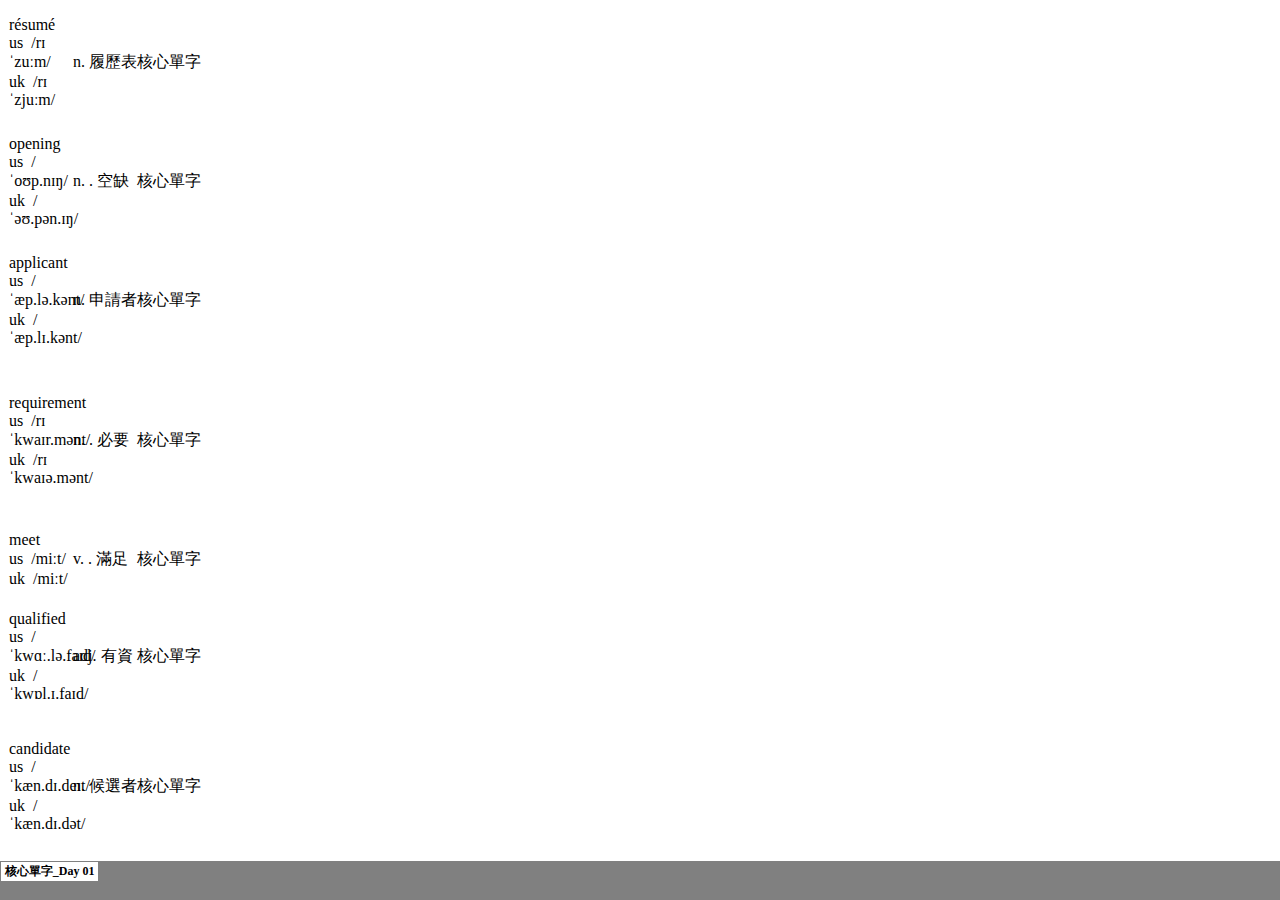
<file: index1_1.files/tabstrip.html>
<html>
<head>
<meta http-equiv=Content-Type content="text/html; charset=big5">
<meta name=ProgId content=Excel.Sheet>
<meta name=Generator content="Microsoft Excel 15">
<link id=Main-File rel=Main-File href="../index1_1.html">

<script language="JavaScript">
<!--
if (window.name!="frTabs")
 window.location.replace(document.all.item("Main-File").href);
//-->
</script>
<style>
<!--
A {
    text-decoration:none;
    color:#000000;
    font-size:9pt;
}
-->
</style>
</head>
<body topmargin=0 leftmargin=0 bgcolor="#808080">
<table border=0 cellspacing=1>
 <tr>
 <td bgcolor="#FFFFFF" nowrap><b><small><small>&nbsp;<a href="sheet001.html" target="frSheet"><font face="�s�ө���" color="#000000">�֤߳�r_Day 01</font></a>&nbsp;</small></small></b></td>

 </tr>
</table>
</body>
</html>
</file>
